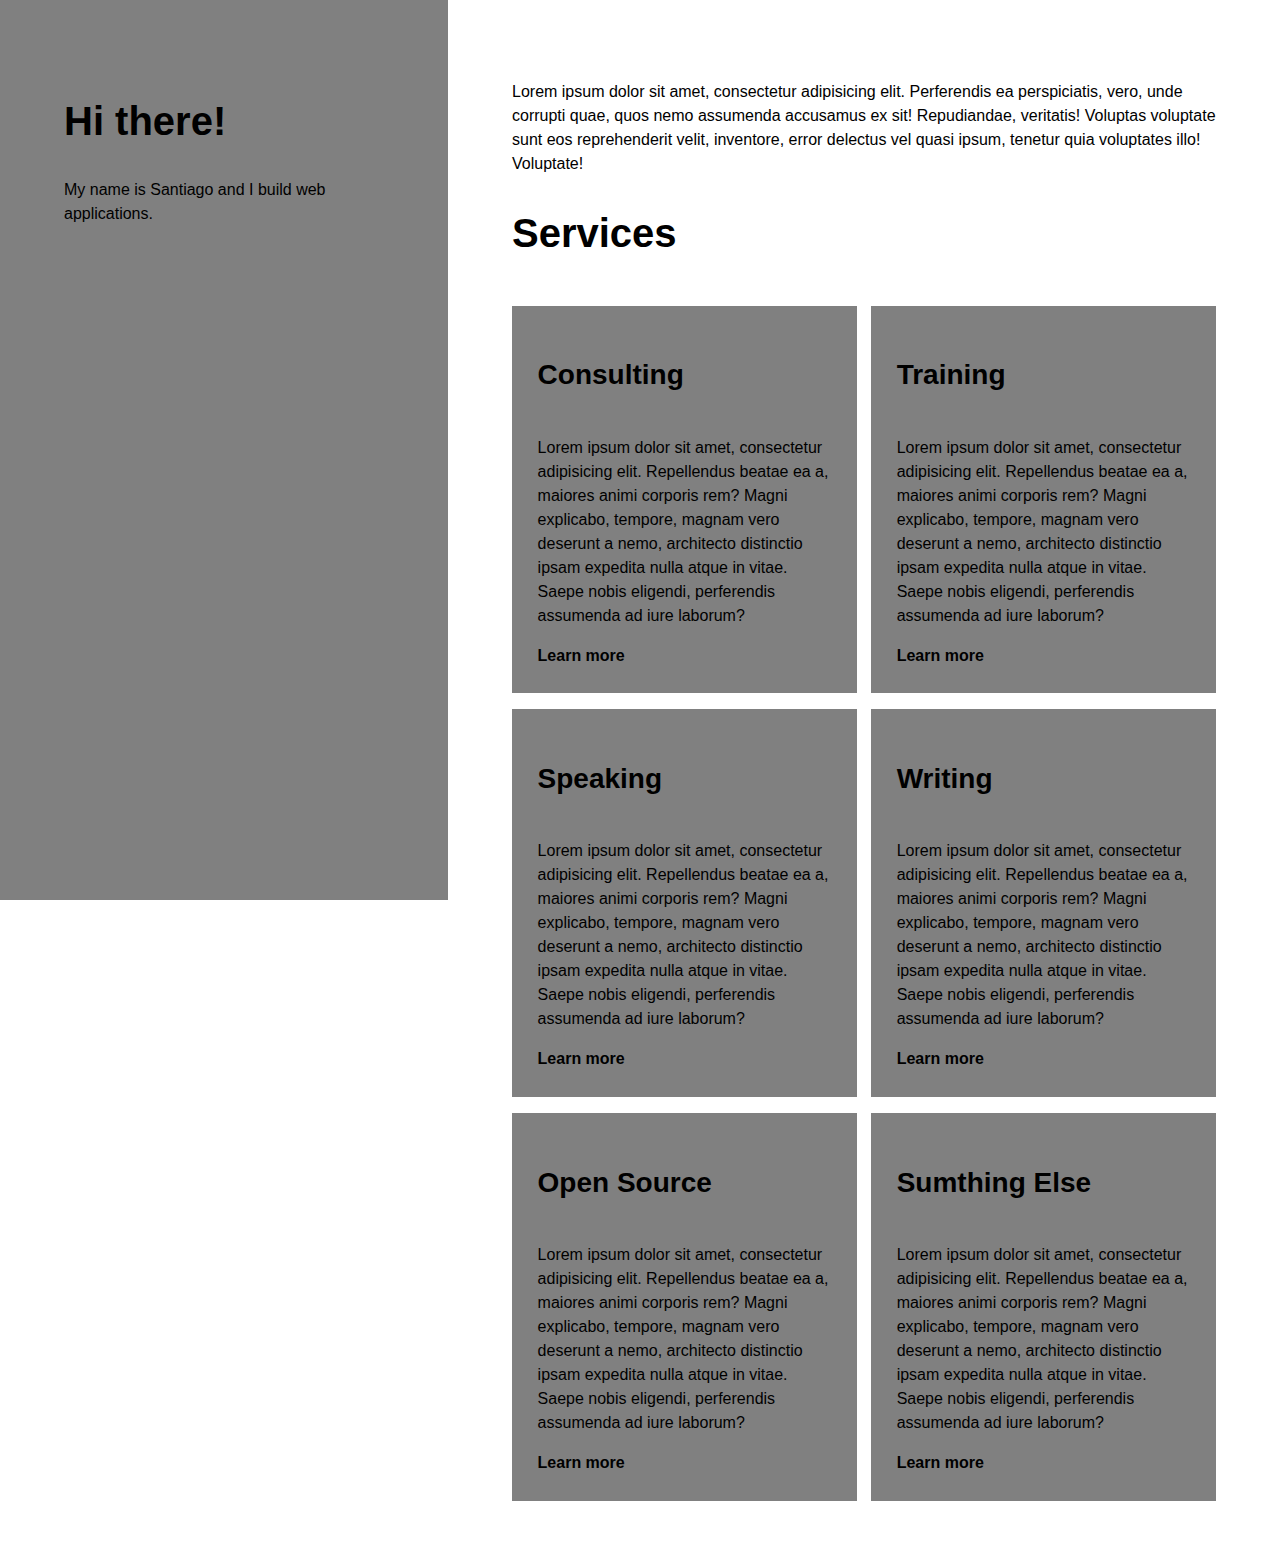
<file: 01 - portfolio/flex/index.html>
<!DOCTYPE html>
<html lang="en">
<head>
	<meta charset="UTF-8">
	<meta name="viewport" content="width=device-width,initial-scale=1">
	<link rel="stylesheet" href="../pf-base.css">
	<link rel="stylesheet" href="pf-flex.css">
	<title>Portfolio</title>
</head>
<body>
	<div class="pf-container">

		<div class="pf-sidebar-container">
			<div class="pf-sidebar">
				<h1>Hi there!</h1>
				<p>My name is Santiago and I build web applications.</p>
			</div>
		</div>

		<div class="pf-content">

			<p>Lorem ipsum dolor sit amet, consectetur adipisicing elit. Perferendis ea perspiciatis, vero, unde corrupti quae, quos nemo assumenda accusamus ex sit! Repudiandae, veritatis! Voluptas voluptate sunt eos reprehenderit velit, inventore, error delectus vel quasi ipsum, tenetur quia voluptates illo! Voluptate!</p>
			<h1>Services</h1>

			<div class="pf-grid">
			
				<div class="pf-grid-item">
					<h2>Consulting</h2>
					<p>Lorem ipsum dolor sit amet, consectetur adipisicing elit. Repellendus beatae ea a, maiores animi corporis rem? Magni explicabo, tempore, magnam vero deserunt a nemo, architecto distinctio ipsam expedita nulla atque in vitae. Saepe nobis eligendi, perferendis assumenda ad iure laborum?</p>
					<a href="#">Learn more</a>
				</div>

				<div class="pf-grid-item">
					<h2>Training</h2>
					<p>Lorem ipsum dolor sit amet, consectetur adipisicing elit. Repellendus beatae ea a, maiores animi corporis rem? Magni explicabo, tempore, magnam vero deserunt a nemo, architecto distinctio ipsam expedita nulla atque in vitae. Saepe nobis eligendi, perferendis assumenda ad iure laborum?</p>
					<a href="#">Learn more</a>
				</div>

				
				<div class="pf-grid-item">
					<h2>Speaking</h2>
					<p>Lorem ipsum dolor sit amet, consectetur adipisicing elit. Repellendus beatae ea a, maiores animi corporis rem? Magni explicabo, tempore, magnam vero deserunt a nemo, architecto distinctio ipsam expedita nulla atque in vitae. Saepe nobis eligendi, perferendis assumenda ad iure laborum?</p>
					<a href="#">Learn more</a>
				</div>

				
				<div class="pf-grid-item">
					<h2>Writing</h2>
					<p>Lorem ipsum dolor sit amet, consectetur adipisicing elit. Repellendus beatae ea a, maiores animi corporis rem? Magni explicabo, tempore, magnam vero deserunt a nemo, architecto distinctio ipsam expedita nulla atque in vitae. Saepe nobis eligendi, perferendis assumenda ad iure laborum?</p>
					<a href="#">Learn more</a>
				</div>

				
				<div class="pf-grid-item">
					<h2>Open Source</h2>
					<p>Lorem ipsum dolor sit amet, consectetur adipisicing elit. Repellendus beatae ea a, maiores animi corporis rem? Magni explicabo, tempore, magnam vero deserunt a nemo, architecto distinctio ipsam expedita nulla atque in vitae. Saepe nobis eligendi, perferendis assumenda ad iure laborum?</p>
					<a href="#">Learn more</a>
				</div>

				
				<div class="pf-grid-item">
					<h2>Sumthing Else</h2>
					<p>Lorem ipsum dolor sit amet, consectetur adipisicing elit. Repellendus beatae ea a, maiores animi corporis rem? Magni explicabo, tempore, magnam vero deserunt a nemo, architecto distinctio ipsam expedita nulla atque in vitae. Saepe nobis eligendi, perferendis assumenda ad iure laborum?</p>
					<a href="#">Learn more</a>
				</div>

			</div>
		</div>
	</div>
</body>
</html>
</file>
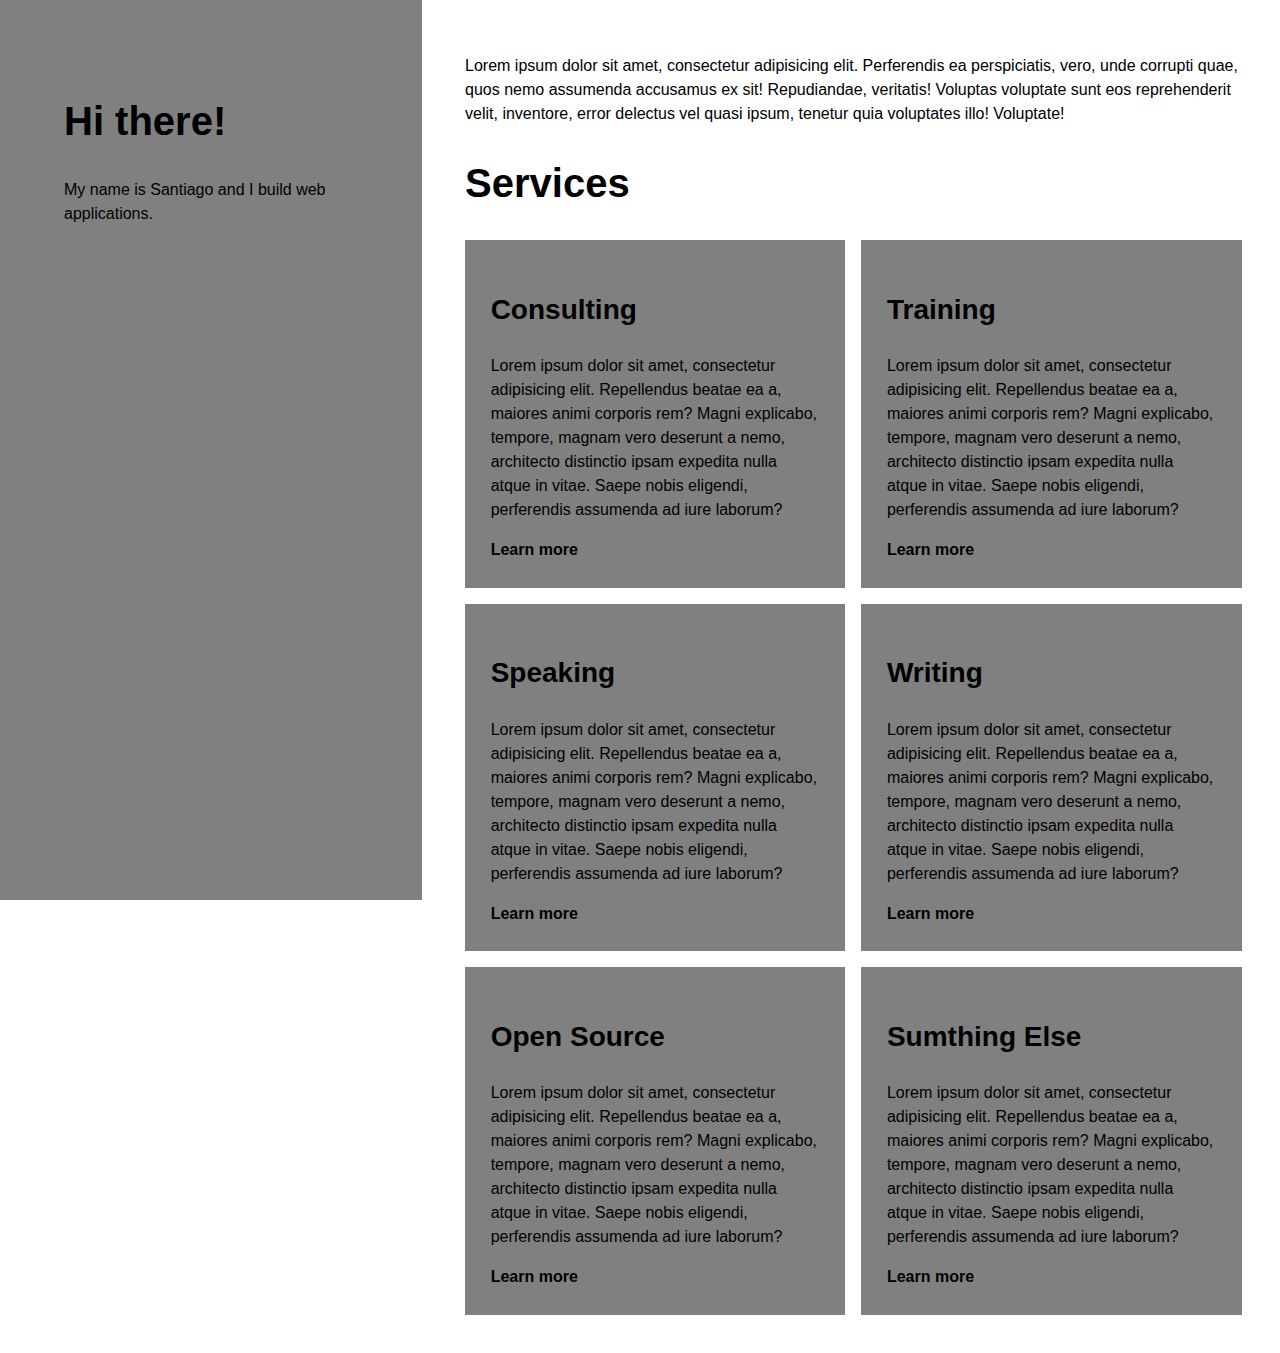
<file: 01 - portfolio/grid/index.html>
<!DOCTYPE html>
<html lang="en">
<head>
	<meta charset="UTF-8">
	<meta name="viewport" content="width=device-width,initial-scale=1">
	<link rel="stylesheet" href="../pf-base.css">
	<link rel="stylesheet" href="pf-grid.css">
	<title>Portfolio</title>
</head>
<body>
	<div class="pf-container">

		<div class="pf-sidebar">
			<h1>Hi there!</h1>
			<p>My name is Santiago and I build web applications.</p>
		</div>

		<div class="pf-content">

			<p>Lorem ipsum dolor sit amet, consectetur adipisicing elit. Perferendis ea perspiciatis, vero, unde corrupti quae, quos nemo assumenda accusamus ex sit! Repudiandae, veritatis! Voluptas voluptate sunt eos reprehenderit velit, inventore, error delectus vel quasi ipsum, tenetur quia voluptates illo! Voluptate!</p>
			<h1>Services</h1>

			<div class="pf-grid">
			
				<div class="pf-grid-item">
					<h2>Consulting</h2>
					<p>Lorem ipsum dolor sit amet, consectetur adipisicing elit. Repellendus beatae ea a, maiores animi corporis rem? Magni explicabo, tempore, magnam vero deserunt a nemo, architecto distinctio ipsam expedita nulla atque in vitae. Saepe nobis eligendi, perferendis assumenda ad iure laborum?</p>
					<a href="#">Learn more</a>
				</div>

				<div class="pf-grid-item">
					<h2>Training</h2>
					<p>Lorem ipsum dolor sit amet, consectetur adipisicing elit. Repellendus beatae ea a, maiores animi corporis rem? Magni explicabo, tempore, magnam vero deserunt a nemo, architecto distinctio ipsam expedita nulla atque in vitae. Saepe nobis eligendi, perferendis assumenda ad iure laborum?</p>
					<a href="#">Learn more</a>
				</div>

				
				<div class="pf-grid-item">
					<h2>Speaking</h2>
					<p>Lorem ipsum dolor sit amet, consectetur adipisicing elit. Repellendus beatae ea a, maiores animi corporis rem? Magni explicabo, tempore, magnam vero deserunt a nemo, architecto distinctio ipsam expedita nulla atque in vitae. Saepe nobis eligendi, perferendis assumenda ad iure laborum?</p>
					<a href="#">Learn more</a>
				</div>

				
				<div class="pf-grid-item">
					<h2>Writing</h2>
					<p>Lorem ipsum dolor sit amet, consectetur adipisicing elit. Repellendus beatae ea a, maiores animi corporis rem? Magni explicabo, tempore, magnam vero deserunt a nemo, architecto distinctio ipsam expedita nulla atque in vitae. Saepe nobis eligendi, perferendis assumenda ad iure laborum?</p>
					<a href="#">Learn more</a>
				</div>

				
				<div class="pf-grid-item">
					<h2>Open Source</h2>
					<p>Lorem ipsum dolor sit amet, consectetur adipisicing elit. Repellendus beatae ea a, maiores animi corporis rem? Magni explicabo, tempore, magnam vero deserunt a nemo, architecto distinctio ipsam expedita nulla atque in vitae. Saepe nobis eligendi, perferendis assumenda ad iure laborum?</p>
					<a href="#">Learn more</a>
				</div>

				
				<div class="pf-grid-item">
					<h2>Sumthing Else</h2>
					<p>Lorem ipsum dolor sit amet, consectetur adipisicing elit. Repellendus beatae ea a, maiores animi corporis rem? Magni explicabo, tempore, magnam vero deserunt a nemo, architecto distinctio ipsam expedita nulla atque in vitae. Saepe nobis eligendi, perferendis assumenda ad iure laborum?</p>
					<a href="#">Learn more</a>
				</div>

			</div>
		</div>
	</div>
</body>
</html>
</file>
<file: 01 - portfolio/pf-base.css>
html {
  box-sizing: border-box;
}

*,
*:before,
*:after {
  box-sizing: inherit;
}

:root {
  --pf-padding-content: 5vw;
}

body {
  font-size: 16px;
  line-height: 1.5;
  font-family: 'PT Sans', sans-serif;
  color: var(--pf-color-black);
  margin: 0;
  padding: 0;
}

h1 {
  font-size: 2.5em;
}

h2 {
  font-size: 1.75rem;
}

a {
  color: inherit;
  font-weight: bold;
	text-decoration: none;
}

.pf-sidebar {
	background-color: gray;
	padding: var(--pf-padding-content);
}

.pf-content {
  padding: var(--pf-padding-content);
}

.pf-grid-item {
	background-color: gray;
	padding: 2vw;
}
</file>
<file: 01 - portfolio/flex/pf-flex.css>
.pf-container {
  display: flex;
}

.pf-grid {
  display: flex;
  flex-wrap: wrap;
}

.pf-grid-item {
  margin-top: 1rem;
  display: flex;
  flex-direction: column;
}

.pf-grid-item p {
  flex-grow: 1;
}

/* Small screens. */
@media only screen and (max-width: 900px) {
  .pf-container {
    flex-direction: column;
  }

  .pf-sidebar {
    min-height: 50vh;
    display: flex;
    flex-direction: column;
    justify-content: center;
    align-items: center;
    text-align: center;
  }

  .pf-grid {
    flex-direction: column;
  }
}

/* Large screens. */
@media only screen and (min-width: 901px) {
  .pf-container {
    flex-direction: row;
  }

  .pf-sidebar {
    position: fixed;
    left: 0;
    top: 0;
    min-height: 100vh;
    width: 35vw;
  }

  .pf-sidebar-container {
    width: 35vw;
  }

  .pf-content {
    width: 65vw;
  }

  .pf-grid {
    flex-direction: row;
    justify-content: space-between;
  }

  .pf-grid-item {
    max-width: 49%;
  }
}
</file>
<file: 01 - portfolio/grid/pf-grid.css>
.pf-container {
	display: grid;
}

.pf-content {
	padding: 3vw;
}

@media only screen and (max-width: 900px) {
	.pf-sidebar {
		display: grid;
		justify-content: center;
		align-items: center;
		text-align: center;
	}

	.pf-grid {
		display: grid;
		grid-template-columns: 1fr;
		grid-template-rows: auto;
		grid-row-gap: 1rem;
	}
}

@media only screen and (min-width: 901px) {
	.pf-container {
		grid-template-columns: 1fr 2fr;
		grid-template-rows: auto;
	}

	.pf-content {
		grid-column-start: 2;
	}

	.pf-grid {
		display: grid;
		grid-template-columns: 1fr 1fr;
		grid-template-rows: auto;
		grid-gap: 1rem;
	}

	.pf-sidebar {
		position: fixed;
		height: 100vh;
		width: 33%;
	}
}
</file>
